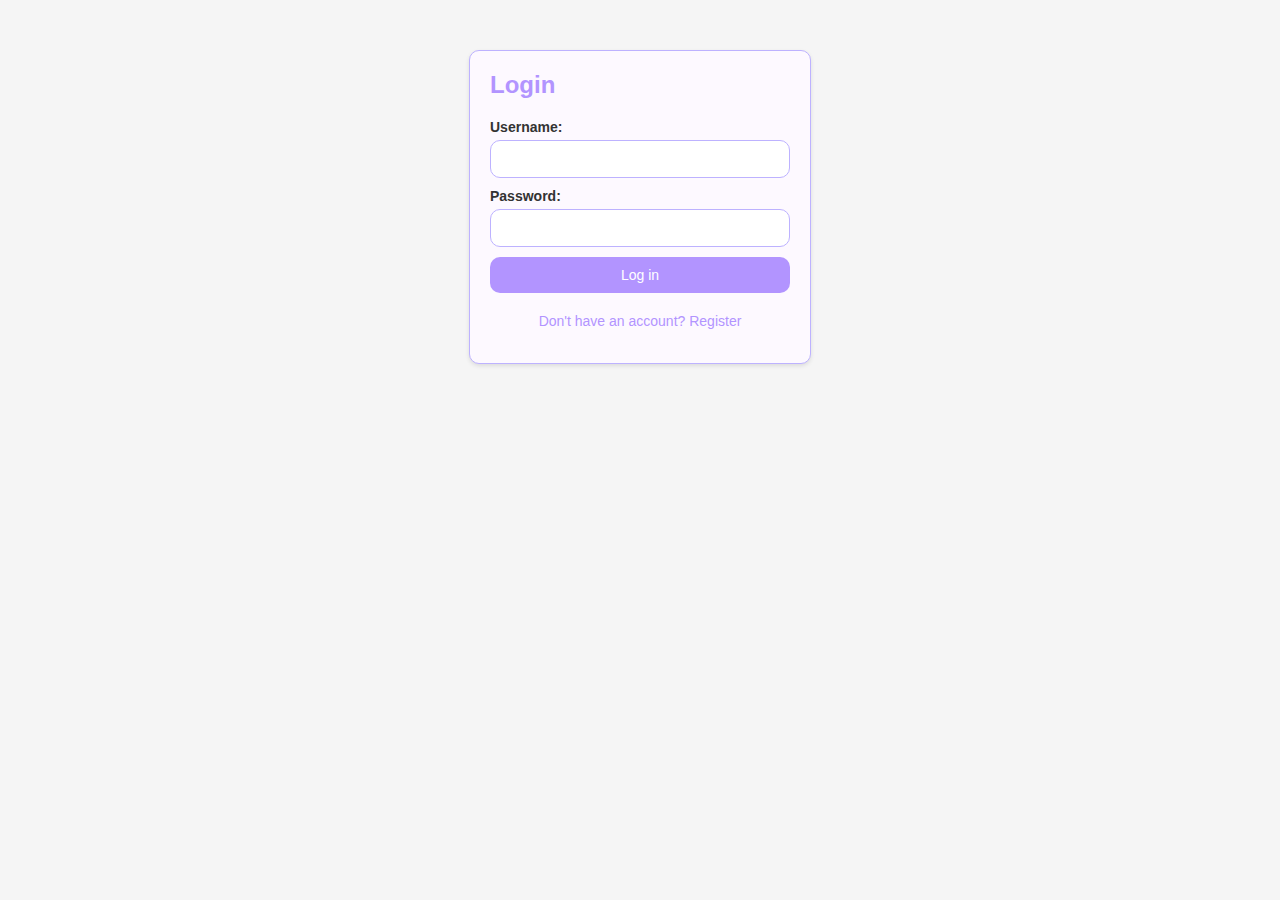
<file: index.html>
<!DOCTYPE html>
<html lang="en">
<head>
    <meta charset="UTF-8">
    <meta name="viewport" content="width=device-width, initial-scale=1.0">
    <title>Login</title>
    <link rel="stylesheet" href="styles.css">
</head>
<body>
    <div class="container">
        <h1>Login</h1>
        <form id="login-form">
            <label for="username">Username:</label>
            <input type="text" id="username" name="username" required>
        
            <label for="password">Password:</label>
            <input type="password" id="password" name="password" required>
        
            <action id="login" method="post"></action>

            <button type="submit">Log in</button>
        </form>
        <p id="message"></p>
        <p id="success-message" style="display:none;">Login successful!</p>
        <p>Don't have an account? <a href="register.html">Register</a></p>
    </div>

    <script>
document.getElementById("login-form").addEventListener("submit", performLogin);

function performLogin(event) {
    event.preventDefault();

    let username = localStorage.getItem('username') || document.getElementById("username").value;
    let password = localStorage.getItem('password') || document.getElementById("password").value;

    const registeredUsers = [
        { username: 'user1', password: 'pass1' },
        { username: 'user2', password: 'pass2' },
        { username: 'user3', password: 'pass3' },
        { username: 'user4', password: 'pass4' },
        { username: 'user5', password: 'pass5' },
        { username: 'user6', password: 'pass6' },
        { username: 'user7', password: 'pass7' },
        { username: 'user8', password: 'pass8' },
        { username: 'user9', password: 'pass9' },
        { username: 'user10', password: 'pass10' },
        { username: 'user11', password: 'pass11' }
    ];

    const user = registeredUsers.find(user => user.username === username && user.password === password);

    if (user) {
        localStorage.setItem('username', username);
        localStorage.setItem('password', password);

        document.getElementById('success-message').style.display = 'block';
        setTimeout(() => {
            window.location.href = 'homepage.html';
        }, 2000);
    } else {
        document.getElementById('message').innerText = 'Invalid username or password';
    }
}
    </script>

    <script src="login.js"></script>
</body>

</html>
</file>
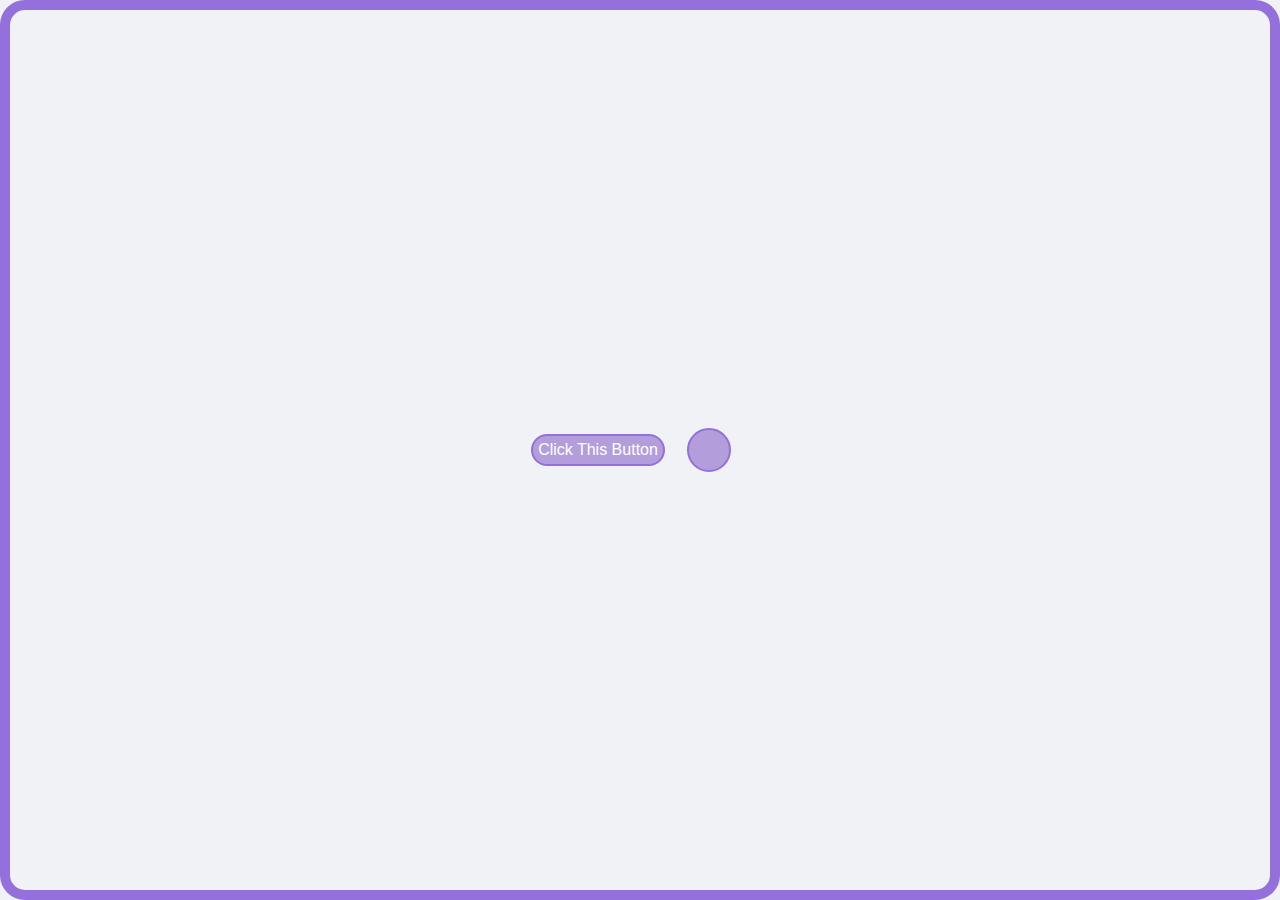
<file: homepage.html>
<!DOCTYPE html>
<html>
  <head>
    <title>Homepage nimo</title>
    <link rel="stylesheet" href="style2.css">
  </head>
  <body>
    <button id="show-message-button">Click This Button</button>
    <div id="message"></div>
    <script src="message.js"></script>
  </body>
</html>
</file>
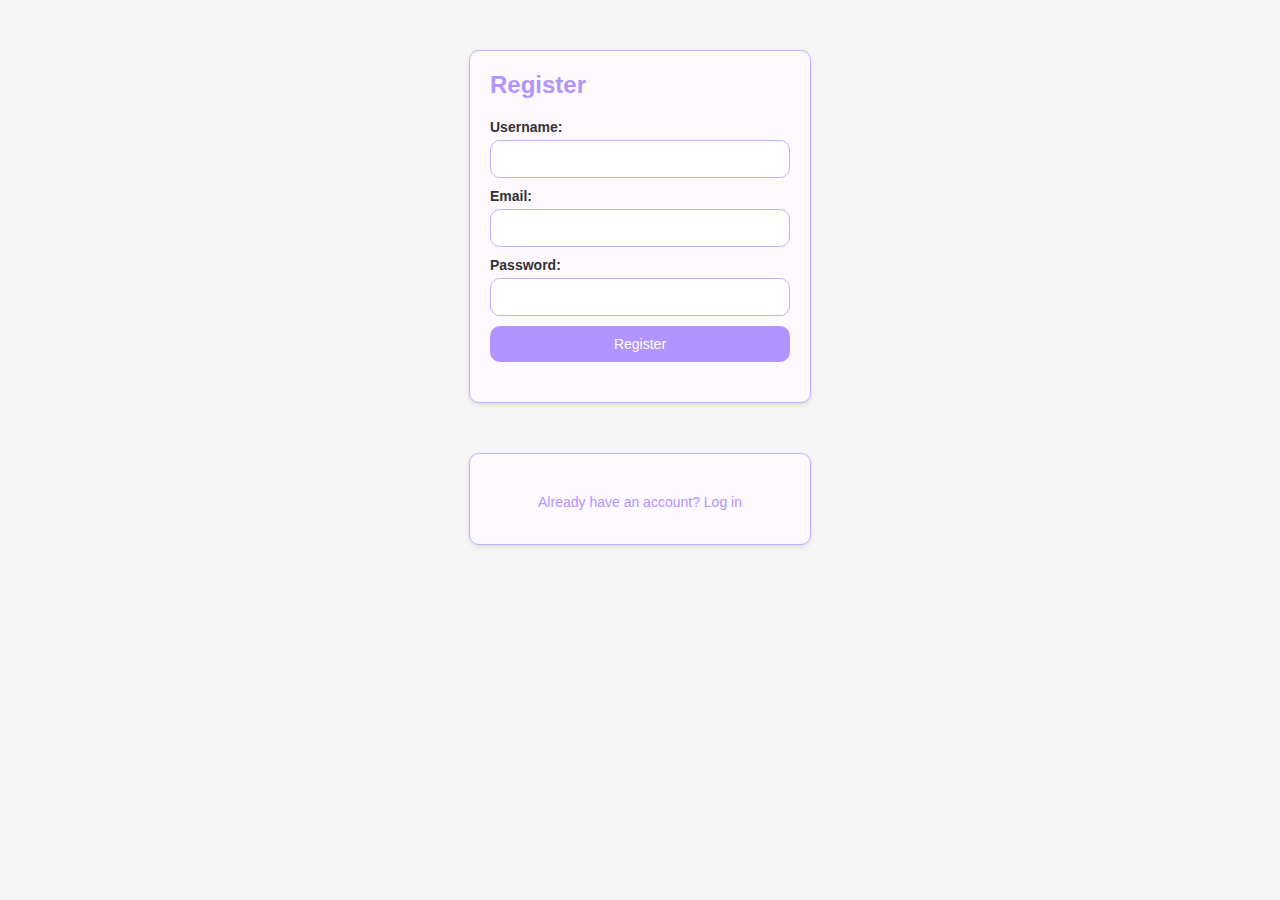
<file: register.html>
<!DOCTYPE html>
<html lang="en">
<head>
    <meta charset="UTF-8">
    <meta name="viewport" content="width=device-width, initial-scale=1.0">
    <title>Login/Registration Demo</title>
    <link rel="stylesheet" href="styles.css">
</head>
<body>
    <div class="container">
        <h1>Register</h1>
        <form id="register-form">
            <label for="username">Username:</label>
            <input type="text" id="username" name="username" required>

            <label for="email">Email:</label>
            <input type="email" id="email" name="email" required>

            <label for="password">Password:</label>
            <input type="password" id="password" name="password" required>

            <button type="submit">Register</button>
        </form>

        <p id="message"></p>
    </div>
    
    <script src="script.js"></script>

    <div class="container">
        <form id="register-form">

        </form>
        <p>Already have an account? <a href="index.html">Log in</a></p>
    </div>

    <script>
        document.getElementById('login-form').addEventListener('submit', function(event) {
            event.preventDefault();
            this.submit();
        });
    </script>

</body>
</html>
</file>
<file: styles.css>
body {
    font-family: Arial, sans-serif;
    background-color: #f5f5f5;
    margin: 0;
    padding: 0;
  }
  
  .container {
    width: 300px;
    margin: 50px auto;
    background-color: #fdf9ff;
    padding: 20px;
    border: 1px solid #bdb2ff;
    border-radius: 10px;
    box-shadow: 0 2px 4px rgba(0, 0, 0, 0.1);
  }
  
  h1 {
    font-size: 24px;
    font-weight: bold;
    color: #b294ff;
    margin-top: 0;
    margin-bottom: 20px;
  }
  
  label {
    display: block;
    font-size: 14px;
    font-weight: bold;
    color: #333;
    margin-bottom: 5px;
  }
  
  input[type="text"],
  input[type="email"],
  input[type="password"] {
    width: 100%;
    padding: 10px;
    font-size: 14px;
    border: 1px solid #bdb2ff;
    border-radius: 10px;
    box-sizing: border-box;
    margin-bottom: 10px;
  }
  
  button[type="submit"] {
    width: 100%;
    padding: 10px;
    font-size: 14px;
    background-color: #b294ff;
    color: #fff;
    border: none;
    border-radius: 10px;
    cursor: pointer;
  }
  
  button[type="submit"]:hover {
    background-color: #9f84ff;
  }
  
  p {
    font-size: 14px;
    color: #b294ff;
    margin-top: 20px;
    text-align: center;
  }
  
  p a {
    color: #b294ff;
    text-decoration: none;
  }
  
  p a:hover {
    text-decoration: underline;
  }
</file>
<file: style2.css>
body {
    font-family: Arial, sans-serif;
    background-color: #f0f2f5;
    display: flex;
    justify-content: center;
    align-items: center;
    height: 100vh;
    margin: 0;
  }
  
  #show-message-button {
    background-color: #b39ddb; 
    border: 2px solid #9370db; 
    color: white;
    padding: 10px 20px;
    text-align: center;
    text-decoration: none;
    display: inline-block;
    font-size: 16px;
    margin: 4px 2px;
    cursor: pointer;
    border-radius: 25px;
    transition-duration: 0.4s;
  }
  
  #show-message-button:hover {
    background-color: #9370db;
    color: white;
  }
  
  #message {
    background-color: #b39ddb;
    border: 2px solid #9370db; 
    border-radius: 25px;
    padding: 20px;
    margin: 20px;
    color: white;
  }

  #message {
  background-color: #b39ddb;
  border: 2px solid #9370db;
  border-radius: 25px;
  padding: 20px;
  margin: 20px;
  color: white;
  display: flex;
  align-items: center;
  justify-content: center;
  flex-direction: column;
}

#message-image {
  width: 100%;
  max-width: 300px;
  margin-bottom: 20px;
}



body {
    font-family: Arial, sans-serif;
    background-color: #f0f2f5;
    margin: 0;
    display: flex;
    justify-content: center;
    align-items: center;
    height: 100vh;
    padding: 20px;
    box-sizing: border-box;
    border: 10px solid #9370db;
    border-radius: 25px;
}




body {
    font-family: Arial, sans-serif;
    background-color: #f0f2f5;
    margin: 0;
    display: flex;
    justify-content: center;
    align-items: center;
    height: 100vh;
    padding: 20px;
    box-sizing: border-box;
    border: 10px solid #9370db;
    border-radius: 25px;
    overflow: auto;
}

#message {
    background-color: #b39ddb;
    border: 2px solid #9370db;
    border-radius: 25px;
    padding: 20px;
    margin: 20px;
    color: white;
    display: flex;
    align-items: center;
    justify-content: center;
    flex-direction: column;
    max-width: calc(100% - 40px); 
    max-height: calc(100% - 40px); 
}
</file>
